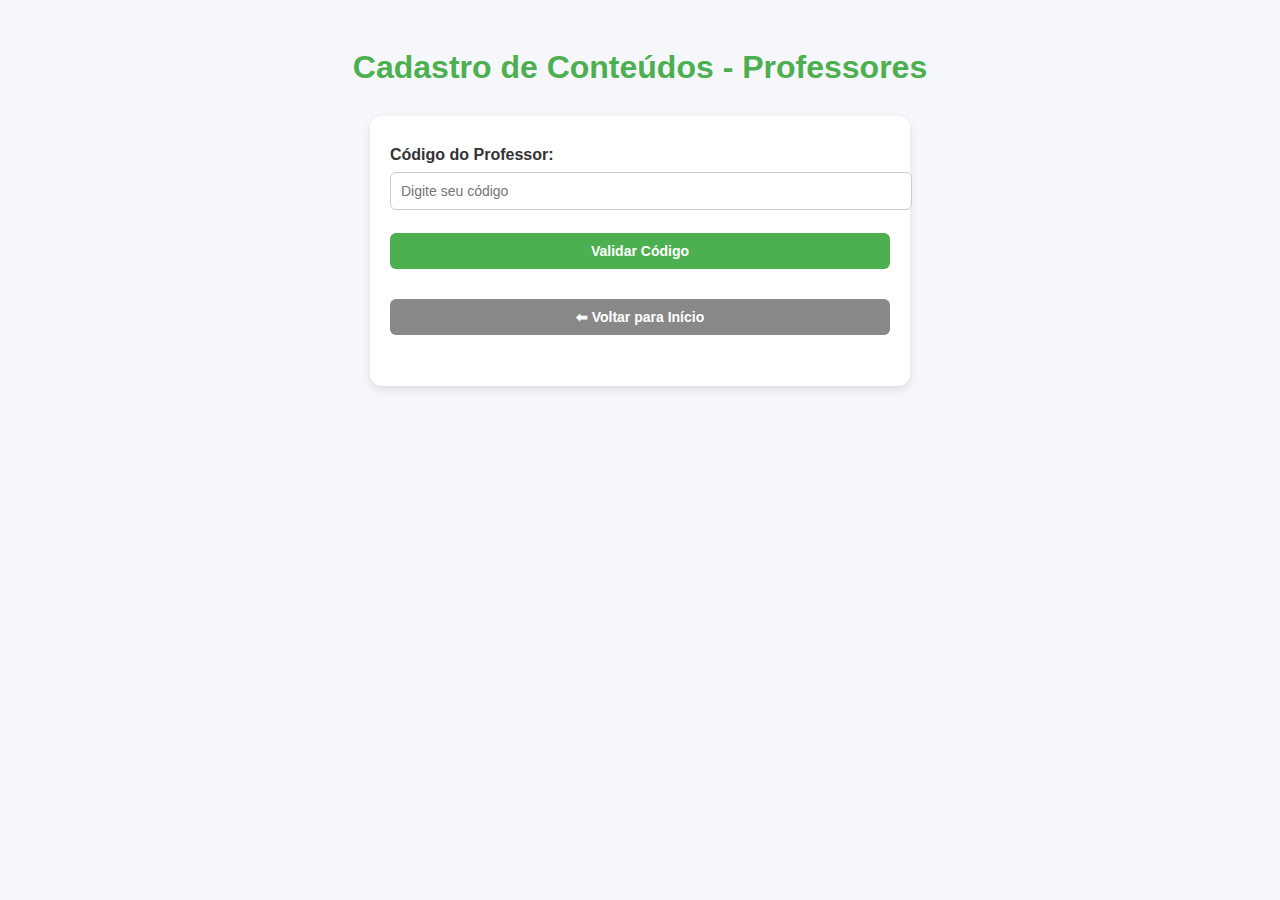
<file: cadastro.html>
<!DOCTYPE html>
<html lang="pt-BR">

<head>
    <meta charset="UTF-8">
    <title>Cadastro de Conteúdos - Professores</title>
    <style>
        body {
            font-family: Arial, sans-serif;
            background: #f5f7fa;
            padding: 20px;
            color: #333;
        }
        
        h1 {
            text-align: center;
            color: #4CAF50;
            margin-bottom: 30px;
        }
        
        .form-container {
            max-width: 500px;
            margin: auto;
            background: #fff;
            padding: 20px;
            border-radius: 12px;
            box-shadow: 0 4px 10px rgba(0, 0, 0, 0.1);
        }
        
        label {
            font-weight: bold;
            margin-top: 10px;
            display: block;
        }
        
        input,
        textarea,
        button,
        select {
            width: 100%;
            padding: 10px;
            margin: 8px 0 15px;
            border-radius: 6px;
            border: 1px solid #ccc;
            font-size: 14px;
        }
        
        textarea {
            resize: vertical;
            min-height: 80px;
        }
        
        button {
            background: #4CAF50;
            color: white;
            font-weight: bold;
            border: none;
            cursor: pointer;
            transition: 0.3s;
        }
        
        button:hover {
            background: #45a049;
        }
        
        .msg {
            text-align: center;
            font-weight: bold;
            margin-top: 15px;
        }
        
        .preview {
            text-align: center;
            margin: 10px 0;
        }
        
        .preview img {
            max-width: 100%;
            border-radius: 8px;
            margin-top: 10px;
        }
        
        .voltar-btn {
            background: #888;
            margin-top: 10px;
        }
        
        .voltar-btn:hover {
            background: #555;
        }
    </style>
</head>

<body>
    <h1>Cadastro de Conteúdos - Professores</h1>
    <div class="form-container">
        <label>Código do Professor:</label>
        <input type="text" id="codigoProfessor" placeholder="Digite seu código">

        <button onclick="verificarCodigo()">Validar Código</button>

        <div id="formConteudo" style="display:none; margin-top:20px;">
            <label>Matéria:</label>
            <input type="text" id="materia" readonly>

            <label>Assunto:</label>
            <input type="text" id="assunto" placeholder="Ex: Álgebra">

            <label>Descrição / Imagem (uma opção):</label>
            <textarea id="descricao" placeholder="Explique ou descreva a imagem"></textarea>
            <input type="file" id="imagem" accept="image/*">
            <div class="preview" id="preview"></div>

            <label>Questões (uma por linha):</label>
            <textarea id="questoes" placeholder="Digite cada questão em uma linha"></textarea>

            <button onclick="salvarConteudo()">Salvar Conteúdo</button>
        </div>

        <button class="voltar-btn" onclick="voltarInicio()" style="margin-top:15px;">⬅ Voltar para Início</button>
        <p id="msg"></p>
    </div>
    </section>

    <script>
        let arquivoBase64 = null;

        // Função para voltar para main.html
        function voltarInicio() {
            window.location.href = "main.html";
        }

        // Verifica o código do professor
        function verificarCodigo() {
            const codigo = document.getElementById("codigoProfessor").value.trim();
            const CODIGO_CORRETO = "1940"; // Substitua pelo seu código real
            const materiaProfessor = "Matemática"; // Exemplo: a matéria do professor

            if (codigo === CODIGO_CORRETO) {
                document.getElementById("formConteudo").style.display = "block";
                document.getElementById("materia").value = materiaProfessor;
                document.getElementById("msg").innerText = "✅ Código válido! Você pode cadastrar conteúdos.";
            } else {
                alert("❌ Código incorreto! Apenas professores podem adicionar conteúdos.");
                document.getElementById("formConteudo").style.display = "none";
            }
        }



        {
            function verificarCodigo() {
                const codigo = document.getElementById("codigoProfessor").value.trim();
                const CODIGO_CORRETO = "prof35"; // Substitua pelo seu código real
                const materiaProfessor = "Ingles"; // Exemplo: a matéria do professor

                if (codigo === CODIGO_CORRETO) {
                    document.getElementById("formConteudo").style.display = "block";
                    document.getElementById("materia").value = materiaProfessor;
                    document.getElementById("msg").innerText = "✅ Código válido! Você pode cadastrar conteúdos.";
                } else {
                    alert("❌ Código incorreto! Apenas professores podem adicionar conteúdos.");
                    document.getElementById("formConteudo").style.display = "none";
                }
            }

        }


        // Pré-visualização da imagem
        document.getElementById("imagem").addEventListener("change", function() {
            const preview = document.getElementById("preview");
            preview.innerHTML = "";
            if (this.files.length > 0) {
                const img = document.createElement("img");
                img.src = URL.createObjectURL(this.files[0]);
                preview.appendChild(img);

                const reader = new FileReader();
                reader.onload = () => arquivoBase64 = reader.result;
                reader.readAsDataURL(this.files[0]);
            }
        });

        // Salvar conteúdo no localStorage
        function salvarConteudo() {
            let materia = document.getElementById("materia").value.trim();
            let assunto = document.getElementById("assunto").value.trim();
            let descricao = document.getElementById("descricao").value.trim();
            let questoes = document.getElementById("questoes").value.trim().split("\n").filter(q => q);

            if (!materia || !assunto || (!descricao && !arquivoBase64)) {
                alert("Preencha todos os campos obrigatórios!");
                return;
            }

            let conteudos = JSON.parse(localStorage.getItem("conteudos")) || {};
            if (!conteudos[materia]) conteudos[materia] = [];

            conteudos[materia].push({
                assunto: assunto,
                descricao: descricao,
                questoes: questoes,
                arquivo: arquivoBase64
            });

            localStorage.setItem("conteudos", JSON.stringify(conteudos));

            document.getElementById("msg").innerText = "✅ Conteúdo salvo com sucesso!";
            document.getElementById("assunto").value = "";
            document.getElementById("descricao").value = "";
            document.getElementById("questoes").value = "";
            document.getElementById("imagem").value = "";
            document.getElementById("preview").innerHTML = "";
            arquivoBase64 = null;
        }
    </script>
</file>
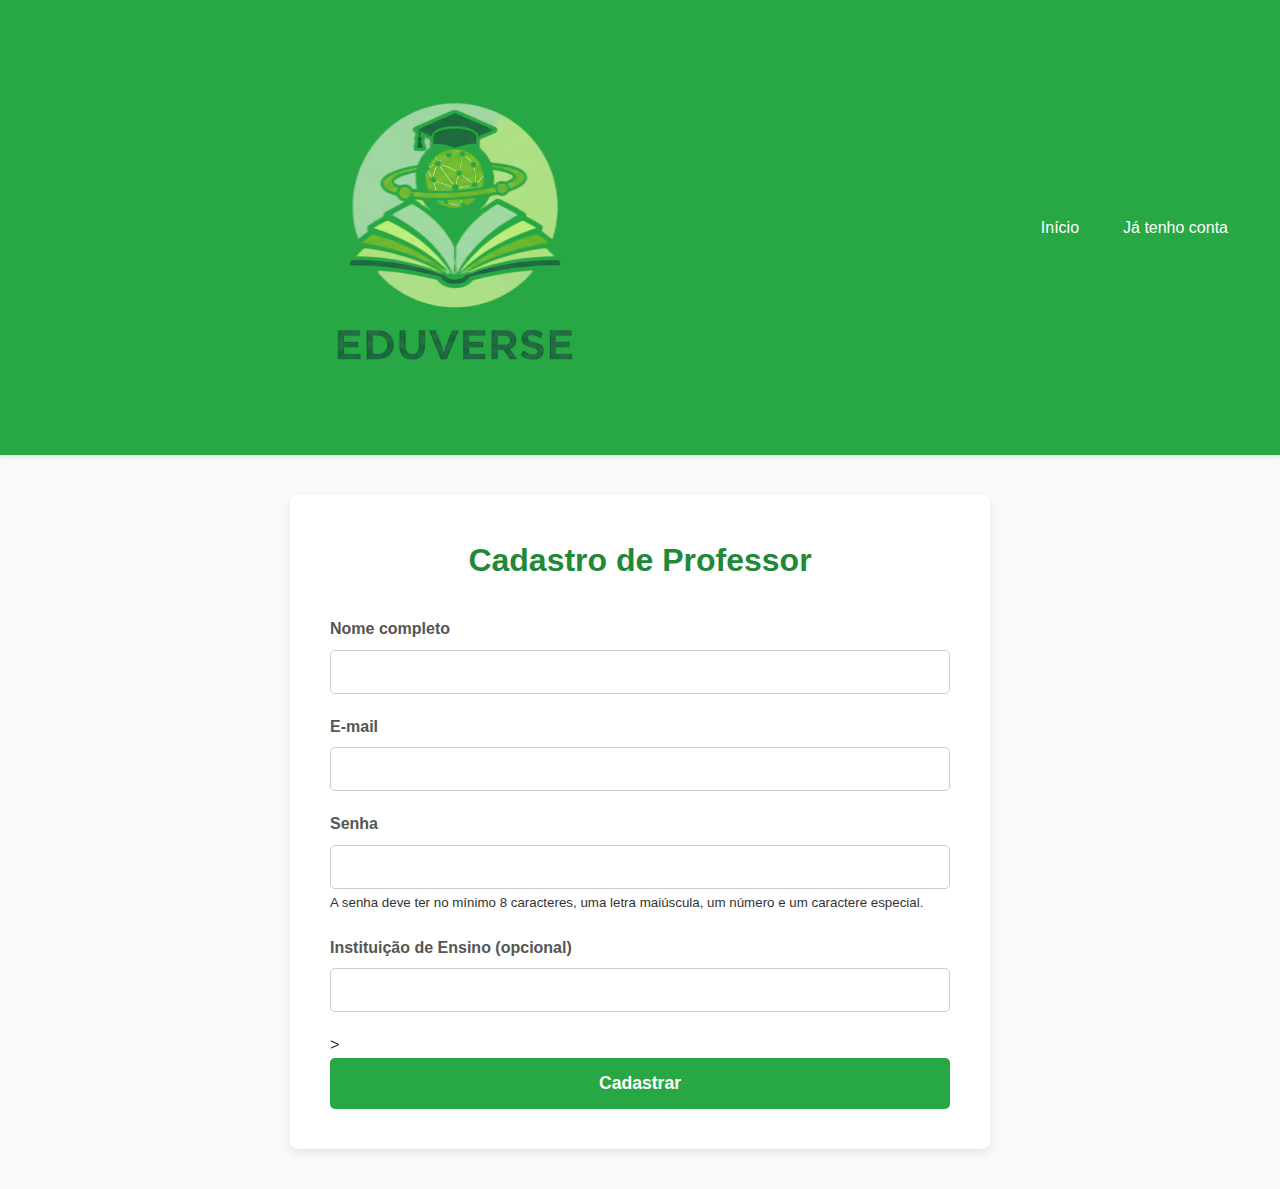
<file: site/html/cadastro_professor.html>
<!DOCTYPE html>
<html lang="pt-BR">

<head>
    <meta charset="UTF-8">
    <meta name="viewport" content="width=device-width, initial-scale=1.0">
    <title>Cadastro de Professor - EduVerse</title>
    <!-- Reutilizando o CSS do cadastro de aluno para manter a consistência -->
    <link rel="stylesheet" href="/site/style/cadastro_aluno.css">
</head>

<body>

    <header class="main-header">
        <nav class="main-nav">
            <a href="/site/html/index.html" class="logo">
                <img src="/site/style/imgs/site-logo.png" alt="EduVerse Logo">
            </a>
            <ul class="nav-links">
                <li><a href="/site/html/index.html">Início</a></li>
                <li><a href="/site/html/teacher_login.html">Já tenho conta</a></li>
            </ul>
        </nav>
    </header>

    <main>
        <div class="form-container">
            <h1>Cadastro de Professor</h1>
            <form id="cadastroProfessorForm" novalidate>

                <div class="form-group">
                    <label for="nome">Nome completo</label>
                    <input type="text" id="nome" name="name" class="form-control" required>
                </div>

                <div class="form-group">
                    <label for="email">E-mail</label>
                    <input type="email" id="email" name="email" class="form-control" required>
                </div>

                <div class="form-group">
                    <label for="senha">Senha</label>
                    <input type="password" id="senha" name="password" class="form-control" required>
                    <small>A senha deve ter no mínimo 8 caracteres, uma letra maiúscula, um número e um caractere especial.</small>
                </div>

                <div class="form-group">
                    <label for="instituicao">Instituição de Ensino (opcional)</label>
                    <input type="text" id="instituicao" name="instituicao" class="form-control">
                </div>>

                <div id="formMessage" class="form-message" style="display: none;"></div>

                <button type="submit" class="submit-btn">Cadastrar</button>

            </form>
        </div>
    </main>

    <script src="/site/script/cadastro_professor.js"></script>
</body>

</html>
</file>
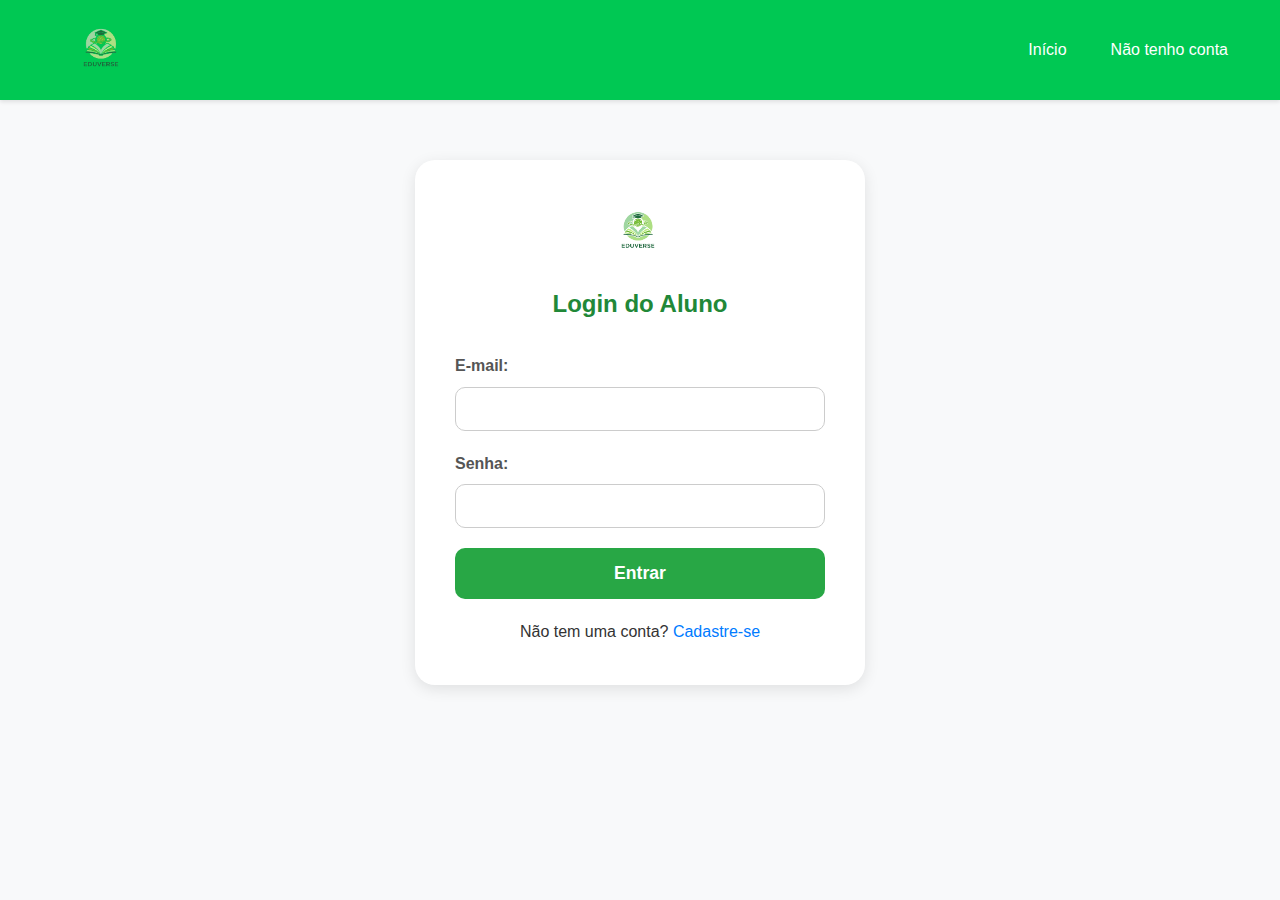
<file: site/html/login_aluno.html>
<!DOCTYPE html>
<html lang="pt-BR">

<head>
    <meta charset="UTF-8">
    <meta name="viewport" content="width=device-width, initial-scale=1.0">
    <title>Login Aluno - EduVerse</title>
    <!-- Reutilizaremos o mesmo CSS do login de professor para manter a consistência -->
    <link rel="stylesheet" href="/site/style/teacher_login.css">
</head>

<body>

    <header class="main-header">
        <nav class="main-nav">
            <a href="/site/html/index.html" class="logo">
                <img src="/site/style/imgs/site-logo.png" alt="EduVerse Logo">
            </a>
            <ul class="nav-links">
                <li><a href="/site/html/index.html">Início</a></li>
                <li><a href="/site/html/cadastro_aluno.html">Não tenho conta</a></li>
            </ul>
        </nav>
    </header>

    <main>
        <div class="login-container">
            <img src="/site/style/imgs/site-logo.png" alt="EduVerse Logo" class="logo-form">
            <h2>Login do Aluno</h2>
            <form id="studentLoginForm">
                <div class="input-group">
                    <label for="email">E-mail:</label>
                    <input type="email" id="email" name="email" class="form-control" required>
                </div>
                <div class="input-group">
                    <label for="password">Senha:</label>
                    <input type="password" id="password" name="password" class="form-control" required>
                </div>
                <button type="submit" class="submit-btn">Entrar</button>
                <p id="message" class="message"></p>
            </form>
            <p class="back-link">Não tem uma conta? <a href="/site/html/cadastro_aluno.html">Cadastre-se</a></p>
        </div>
    </main>

    <script src="/site/script/login_aluno.js"></script>
</body>

</html>
</file>
<file: site/style/cadastro_aluno.css>
/* CSS Reset e Estilos Gerais (pra garantir consistência) */
* {
    margin: 0;
    padding: 0;
    box-sizing: border-box;
}

body {
    font-family: -apple-system, BlinkMacSystemFont, 'Segoe UI', Roboto, Helvetica, Arial, sans-serif;
    background-color: #f8f9fa; /* Um cinza bem clarinho, igual ao index */
    color: #333;
    line-height: 1.6;
}

/* Estilo do Header (cabeçalho verde) */
.main-header {
    background-color: #28a745; /* O verde principal do seu site */
    padding: 1rem 2rem;
    color: white;
    box-shadow: 0 2px 4px rgba(0,0,0,0.1);
}

.main-nav {
    max-width: 1200px;
    margin: 0 auto;
    display: flex;
    justify-content: space-between;
    align-items: center;
}

.logo {
    font-size: 1.8rem;
    font-weight: bold;
    text-decoration: none;
    color: white;
}

.nav-links {
    list-style: none;
    display: flex;
    gap: 20px;
}

.nav-links a {
    color: white;
    text-decoration: none;
    font-weight: 500;
    padding: 8px 12px;
    border-radius: 5px;
    transition: background-color 0.3s ease;
}

.nav-links a:hover {
    background-color: rgba(255, 255, 255, 0.2);
}

/* Container Principal do Formulário */
.form-container {
    max-width: 700px;
    margin: 40px auto; /* Centraliza e dá espaço do topo */
    padding: 40px;
    background-color: #ffffff;
    border-radius: 8px;
    box-shadow: 0 4px 10px rgba(0,0,0,0.08);
}

.form-container h1 {
    text-align: center;
    color: #218838; /* Um verde mais escuro para o título */
    margin-bottom: 30px;
}

/* Grupos de Label + Input */
.form-group {
    margin-bottom: 20px;
}

.form-group label {
    display: block;
    margin-bottom: 8px;
    font-weight: bold;
    color: #555;
}

/* Estilo dos Inputs (campos de texto, email, etc.) */
.form-control {
    width: 100%;
    padding: 12px;
    border: 1px solid #ccc;
    border-radius: 5px;
    font-size: 1rem;
    transition: border-color 0.3s ease, box-shadow 0.3s ease;
}

.form-control:focus {
    outline: none;
    border-color: #28a745; /* Borda fica verde ao clicar */
    box-shadow: 0 0 5px rgba(40, 167, 69, 0.5);
}

/* Estilo do Botão */
.submit-btn {
    width: 100%;
    padding: 15px;
    background-color: #28a745; /* Verde principal */
    color: white;
    border: none;
    border-radius: 5px;
    font-size: 1.1rem;
    font-weight: bold;
    cursor: pointer;
    transition: background-color 0.3s ease;
}

.submit-btn:hover {
    background-color: #218838; /* Verde mais escuro no hover */
}
</file>
<file: site/style/teacher_login.css>
/* Reset e base */
* {
    margin: 0;
    padding: 0;
    box-sizing: border-box;
}

body {
    font-family: -apple-system, BlinkMacSystemFont, 'Segoe UI', Roboto, Helvetica, Arial, sans-serif;
    background-color: #f8f9fa;
    color: #333;
    line-height: 1.6;
}

/* Header */
.main-header {
    background-color: #00c853;
    padding: 1rem 2rem;
    color: white;
    box-shadow: 0 2px 4px rgba(0, 0, 0, 0.1);
}

.main-nav {
    max-width: 1200px;
    margin: 0 auto;
    display: flex;
    justify-content: space-between;
    align-items: center;
}

.logo img {
    max-height: 60px;
}

.nav-links {
    list-style: none;
    display: flex;
    gap: 20px;
}

.nav-links a {
    color: white;
    text-decoration: none;
    font-weight: 500;
    padding: 8px 12px;
    border-radius: 5px;
    transition: background-color 0.3s ease;
}

.nav-links a:hover {
    background-color: rgba(255, 255, 255, 0.2);
}

/* Container do Login */
.login-container {
    max-width: 450px;
    margin: 60px auto;
    padding: 40px;
    background-color: #ffffff;
    border-radius: 20px;
    box-shadow: 0 4px 15px rgba(0, 0, 0, 0.1);
    text-align: center;
}

.login-container h2 {
    color: #218838;
    margin-bottom: 30px;
}

.logo-form {
    max-width: 120px;
    margin-bottom: 20px;
}

.input-group {
    margin-bottom: 20px;
    text-align: left;
}

.input-group label {
    display: block;
    margin-bottom: 8px;
    font-weight: bold;
    color: #555;
}

.form-control {
    width: 100%;
    padding: 12px;
    border: 1px solid #ccc;
    border-radius: 10px;
    font-size: 1rem;
}

.submit-btn {
    width: 100%;
    padding: 15px;
    background-color: #28a745;
    color: white;
    border: none;
    border-radius: 10px;
    font-size: 1.1rem;
    font-weight: bold;
    cursor: pointer;
    transition: background-color 0.3s ease;
}

.submit-btn:hover {
    background-color: #218838;
}

.message {
    margin-top: 15px;
    font-weight: bold;
}

.back-link {
    margin-top: 20px;
}

.back-link a {
    color: #007bff;
    text-decoration: none;
}

/* Responsividade */
@media (max-width: 480px) {
    .login-container {
        margin: 30px 15px;
        padding: 25px;
    }
}
</file>
